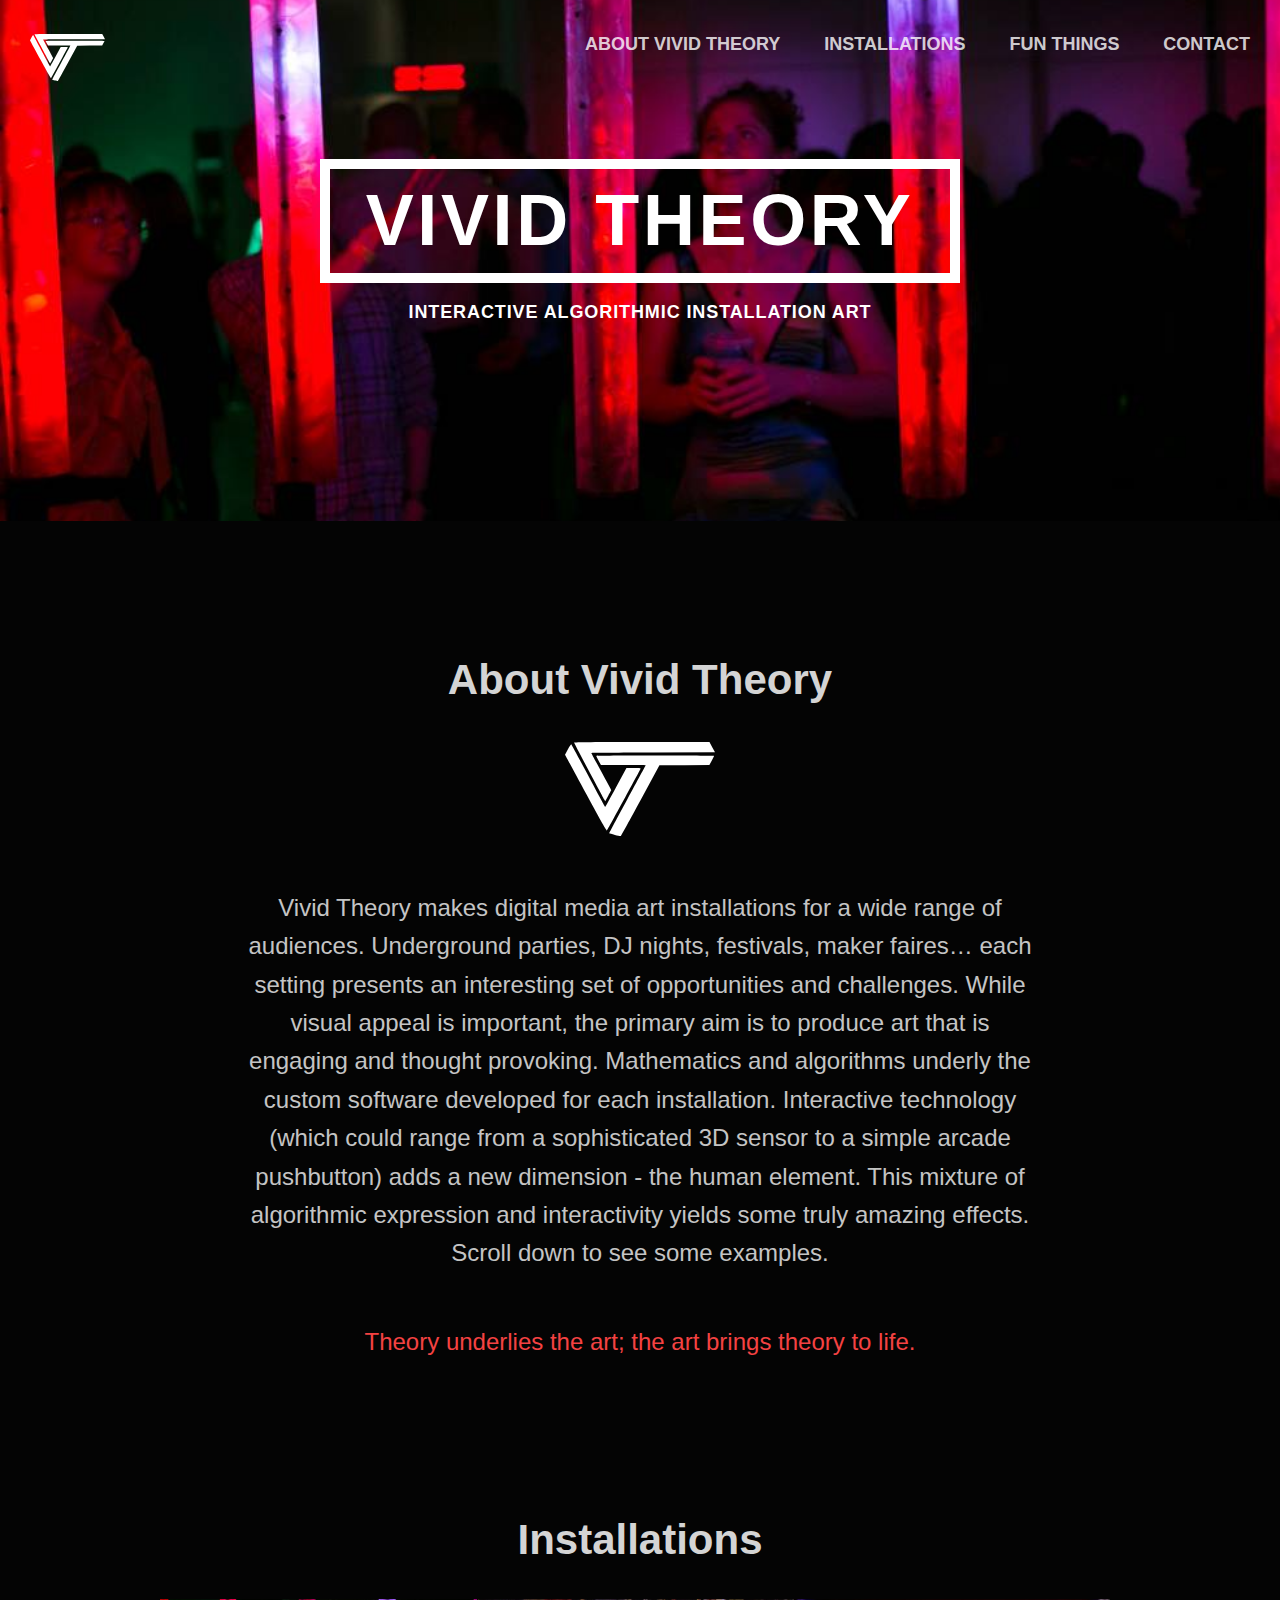
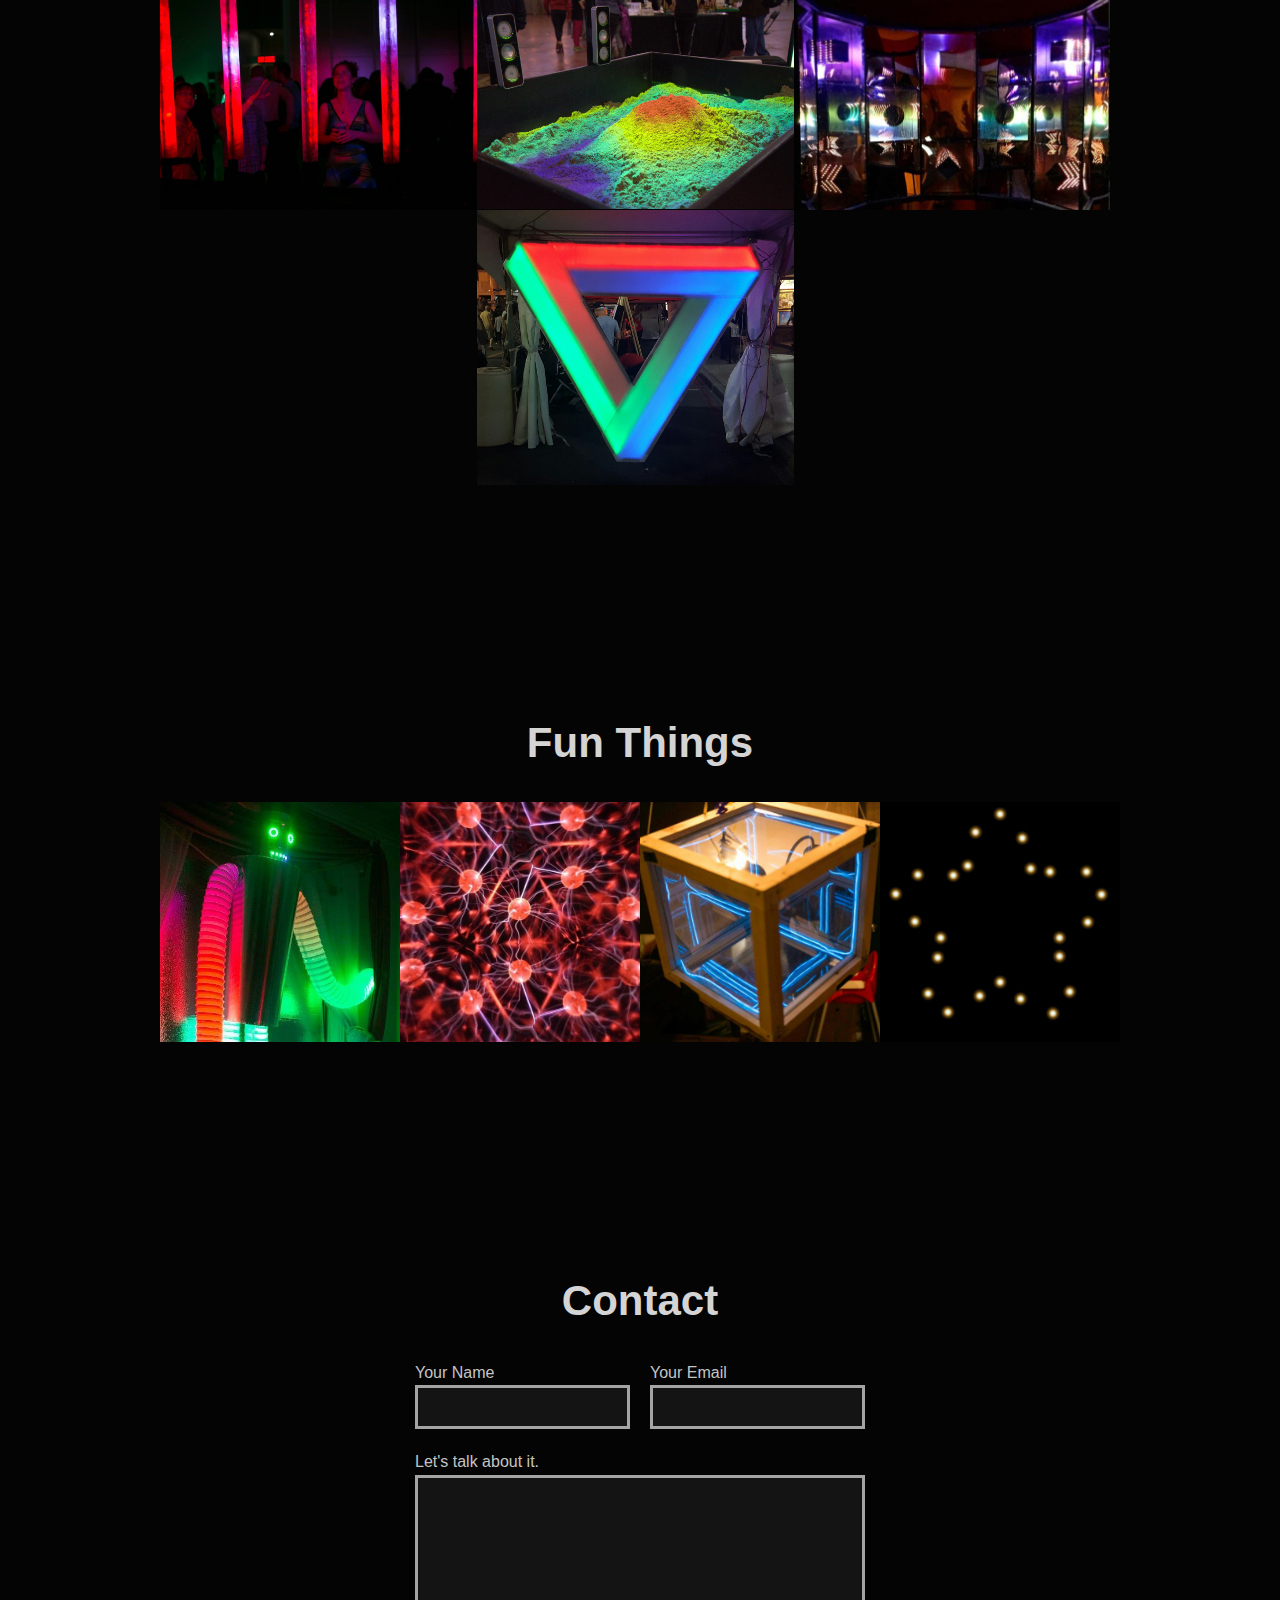
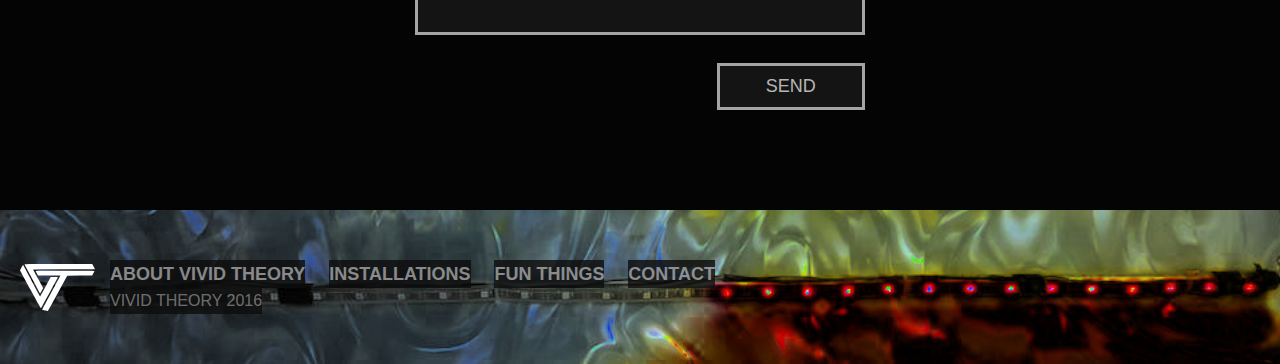
<file: index.html>
<!DOCTYPE html>
<html lang="en-us">
	<head>
		<meta charset="UTF-8">
<meta name="apple-mobile-web-app-capable" content="yes">
<meta name="viewport" content="width=device-width, initial-scale=1">
<meta name="description" content="interactive algorithmic installation art">
<meta name="author" content="Vivid Theory">
<meta name="generator" content="Hugo 0.16" />
<title>Vivid Theory</title>
<link rel="stylesheet" href="https://vividtheory.github.io/css/all.css">
<!--[if lt IE 9]>
	<script src="https://html5shim.googlecode.com/svn/trunk/html5.js"></script>
<![endif]-->

	</head>
	<body>

		<!-- Header section -->
<header id="header">
    <nav>
        <a href="#about-me">About Vivid Theory</a>
        <a href="#work">Installations</a>
        <a href="#fun_things">Fun Things</a>
        <a href="#form-title">Contact</a>
    </nav>
    <h1><span>Vivid Theory</span></h1>
    <p class="kicker">interactive algorithmic installation art</p>
</header>
 
		


<!-- About section -->

   
   

<section>
    <h2 id="about-me">About Vivid Theory</h2>


<div class="VTlogo"></div>


    
    <div class="blurb">
        <p>Vivid Theory makes digital media art installations for a wide range of audiences.  Underground parties, DJ nights, festivals, maker faires&hellip; each setting presents an interesting set of opportunities and challenges.  While visual appeal is important, the primary aim is to produce art that is engaging and thought provoking.  Mathematics and algorithms underly the custom software developed for each installation.  Interactive technology (which could range from a sophisticated 3D sensor to a simple arcade pushbutton) adds a new dimension - the human element.  This mixture of algorithmic expression and interactivity yields some truly amazing effects.  Scroll down to see some examples.</p>
    </div>
    

  
    <div class="quote">
        <p>Theory underlies the art; the art brings theory to life.</p>
    </div>
    

</section>

		<section class="alt-section section-work">
    <h2 id="work">Installations</h2>

    

    
    <input type="radio" name="trigger" class="trigger" id="VLT" />
    
    <input type="radio" name="trigger" class="trigger" id="soundcastle" />
    
    <input type="radio" name="trigger" class="trigger" id="infinityofthree" />
    
    <input type="radio" name="trigger" class="trigger" id="impossible_illumination" />
    
    <input type="radio" name="trigger" id="return" class="return" />
    <div class="work-belt">
        <div class="thumb-wrap">
            <div class="thumb-container">
                
                <label for="VLT">
                    <div class="thumb-unit" data-folder="VLT">
                        <img src="img/installations/VLT/thumb.jpg" alt="Vivid Light Tubes" />
                    </div>
                    <div class="thumb-overlay">
                        <strong>Vivid Light Tubes</strong>
                    </div>
                </label>
                
                <label for="soundcastle">
                    <div class="thumb-unit" data-folder="soundcastle">
                        <img src="img/installations/soundcastle/thumb.jpg" alt="Sound Castle" />
                    </div>
                    <div class="thumb-overlay">
                        <strong>Sound Castle</strong>
                    </div>
                </label>
                
                <label for="infinityofthree">
                    <div class="thumb-unit" data-folder="infinityofthree">
                        <img src="img/installations/infinityofthree/thumb.jpg" alt="Infinity of Three" />
                    </div>
                    <div class="thumb-overlay">
                        <strong>Infinity of Three</strong>
                    </div>
                </label>
                
                <label for="impossible_illumination">
                    <div class="thumb-unit" data-folder="impossible_illumination">
                        <img src="img/installations/impossible_illumination/thumb.jpg" alt="Impossible Illumination" />
                    </div>
                    <div class="thumb-overlay">
                        <strong>Impossible Illumination</strong>
                    </div>
                </label>
                
            </div>
        </div>
        <div class="work-wrap">
            <div class="work-container">
                <label for="return">
                    <div class="work-return"><svg xmlns="http://www.w3.org/2000/svg" enable-background="new 0 0 40 40"><path d="M22.896 29.125c-.256 0-.512-.098-.707-.293l-8.125-8.125c-.391-.391-.391-1.023 0-1.414l8.125-8.125c.391-.391 1.023-.391 1.414 0s.391 1.023 0 1.414l-7.418 7.418 7.417 7.418c.391.391.391 1.023 0 1.414-.195.195-.451.293-.706.293zM20 6c7.72 0 14 6.28 14 14s-6.28 14-14 14-14-6.28-14-14 6.28-14 14-14m0-2c-8.837 0-16 7.163-16 16s7.163 16 16 16 16-7.163 16-16-7.163-16-16-16z"/></svg></div>
                </label>
                <h4 class="installation-title"></h4>
                <div class="installation-load"></div>
                <noscript>
                    
                    <div class="noscript" id="content-VLT">
                        <h4 class="installation-title">Vivid Light Tubes</h4>
                    </div>
                    
                    <div class="noscript" id="content-soundcastle">
                        <h4 class="installation-title">Sound Castle</h4>
                    </div>
                    
                    <div class="noscript" id="content-infinityofthree">
                        <h4 class="installation-title">Infinity of Three</h4>
                    </div>
                    
                    <div class="noscript" id="content-impossible_illumination">
                        <h4 class="installation-title">Impossible Illumination</h4>
                    </div>
                    
                </noscript>
            </div>
        </div>
    </div>
</section>

		<section class="alt-section section-fun_things">
    <h2 id="fun_things">Fun Things</h2>

    
    <input type="radio" name="funtrigger" class="funtrigger" id="freddie" />
    
    <input type="radio" name="funtrigger" class="funtrigger" id="plasmaxscope" />
    
    <input type="radio" name="funtrigger" class="funtrigger" id="infMirrorCube" />
    
    <input type="radio" name="funtrigger" class="funtrigger" id="circPendWave" />
    
    <input type="radio" name="funtrigger" id="return" class="return" />
    <div class="fun-belt">
        <div class="funthumb-wrap">
            <div class="funthumb-container">
                
                <label for="freddie">
                    <div class="funthumb-unit" data-folder="freddie">
                        <img src="img/fun_things/freddie/thumb.jpg" alt="Freddie The Robot" />
                    </div>
                    <div class="funthumb-overlay">
                        <strong>Freddie The Robot</strong>
                    </div>
                </label>
                
                <label for="plasmaxscope">
                    <div class="funthumb-unit" data-folder="plasmaxscope">
                        <img src="img/fun_things/plasmaxscope/thumb.jpg" alt="Plasma Globe x Kaleidoscope" />
                    </div>
                    <div class="funthumb-overlay">
                        <strong>Plasma Globe x Kaleidoscope</strong>
                    </div>
                </label>
                
                <label for="infMirrorCube">
                    <div class="funthumb-unit" data-folder="infMirrorCube">
                        <img src="img/fun_things/infMirrorCube/thumb.jpg" alt="Infinity Mirror Cube" />
                    </div>
                    <div class="funthumb-overlay">
                        <strong>Infinity Mirror Cube</strong>
                    </div>
                </label>
                
                <label for="circPendWave">
                    <div class="funthumb-unit" data-folder="circPendWave">
                        <img src="img/fun_things/circPendWave/thumb.jpg" alt="Closed Loop Pendulum Waves" />
                    </div>
                    <div class="funthumb-overlay">
                        <strong>Closed Loop Pendulum Waves</strong>
                    </div>
                </label>
                
            </div>
        </div>
        <div class="fun-wrap">
            <div class="fun-container">
                <label for="funreturn">
                    <div class="fun-return"><svg xmlns="http://www.w3.org/2000/svg" enable-background="new 0 0 40 40"><path d="M22.896 29.125c-.256 0-.512-.098-.707-.293l-8.125-8.125c-.391-.391-.391-1.023 0-1.414l8.125-8.125c.391-.391 1.023-.391 1.414 0s.391 1.023 0 1.414l-7.418 7.418 7.417 7.418c.391.391.391 1.023 0 1.414-.195.195-.451.293-.706.293zM20 6c7.72 0 14 6.28 14 14s-6.28 14-14 14-14-6.28-14-14 6.28-14 14-14m0-2c-8.837 0-16 7.163-16 16s7.163 16 16 16 16-7.163 16-16-7.163-16-16-16z"/></svg></div>
                </label>
                <h4 class="funProject-title"></h4>
                <div class="funProject-load"></div>
                <noscript>
                    
                    <div class="noscript" id="content-freddie">
                        <h4 class="funProject-title">Freddie The Robot</h4>
                    </div>
                    
                    <div class="noscript" id="content-plasmaxscope">
                        <h4 class="funProject-title">Plasma Globe x Kaleidoscope</h4>
                    </div>
                    
                    <div class="noscript" id="content-infMirrorCube">
                        <h4 class="funProject-title">Infinity Mirror Cube</h4>
                    </div>
                    
                    <div class="noscript" id="content-circPendWave">
                        <h4 class="funProject-title">Closed Loop Pendulum Waves</h4>
                    </div>
                    
                </noscript>
            </div>
        </div>
    </div>
</section>

		
		
		<!-- Form section -->
<section>
    <h2 id="form-title">Contact</h2>
    <form method="POST" action="//formspree.io/vividtheory@gmail.com">
        <fieldset class="contact-info-group">
            <label><span>Your Name</span>
                <input type="text" name="name">
            </label>
            <label><span>Your Email</span>
                <input type="email" name="_replyto">
            </label>
        </fieldset>
        <label><span>Let&#39;s talk about it.</span>
            <textarea name="message"></textarea>
        </label>
        <fieldset class="submit-wrap">
            <input type="submit" value="Send">
        </fieldset>
    </form>
</section>

		<!-- Footer section -->
<footer id="footer">
    <div class="lockup">
        <div class="content-wrap">
            <nav>
                <a href="#about-me">About Vivid Theory</a>
                <a href="#work">Installations</a>
                <a href="#fun_things">Fun Things</a>
                <a href="#form-title">Contact</a>
            </nav>
            <p class="copyright">Vivid Theory 2016</p>
        </div>
    </div>
</footer>


		<script src="https://ajax.googleapis.com/ajax/libs/jquery/3.0.0/jquery.min.js"></script>
		<script src="https://vividtheory.github.io/js/functions.js"></script>
	</body>
</html>
</file>
